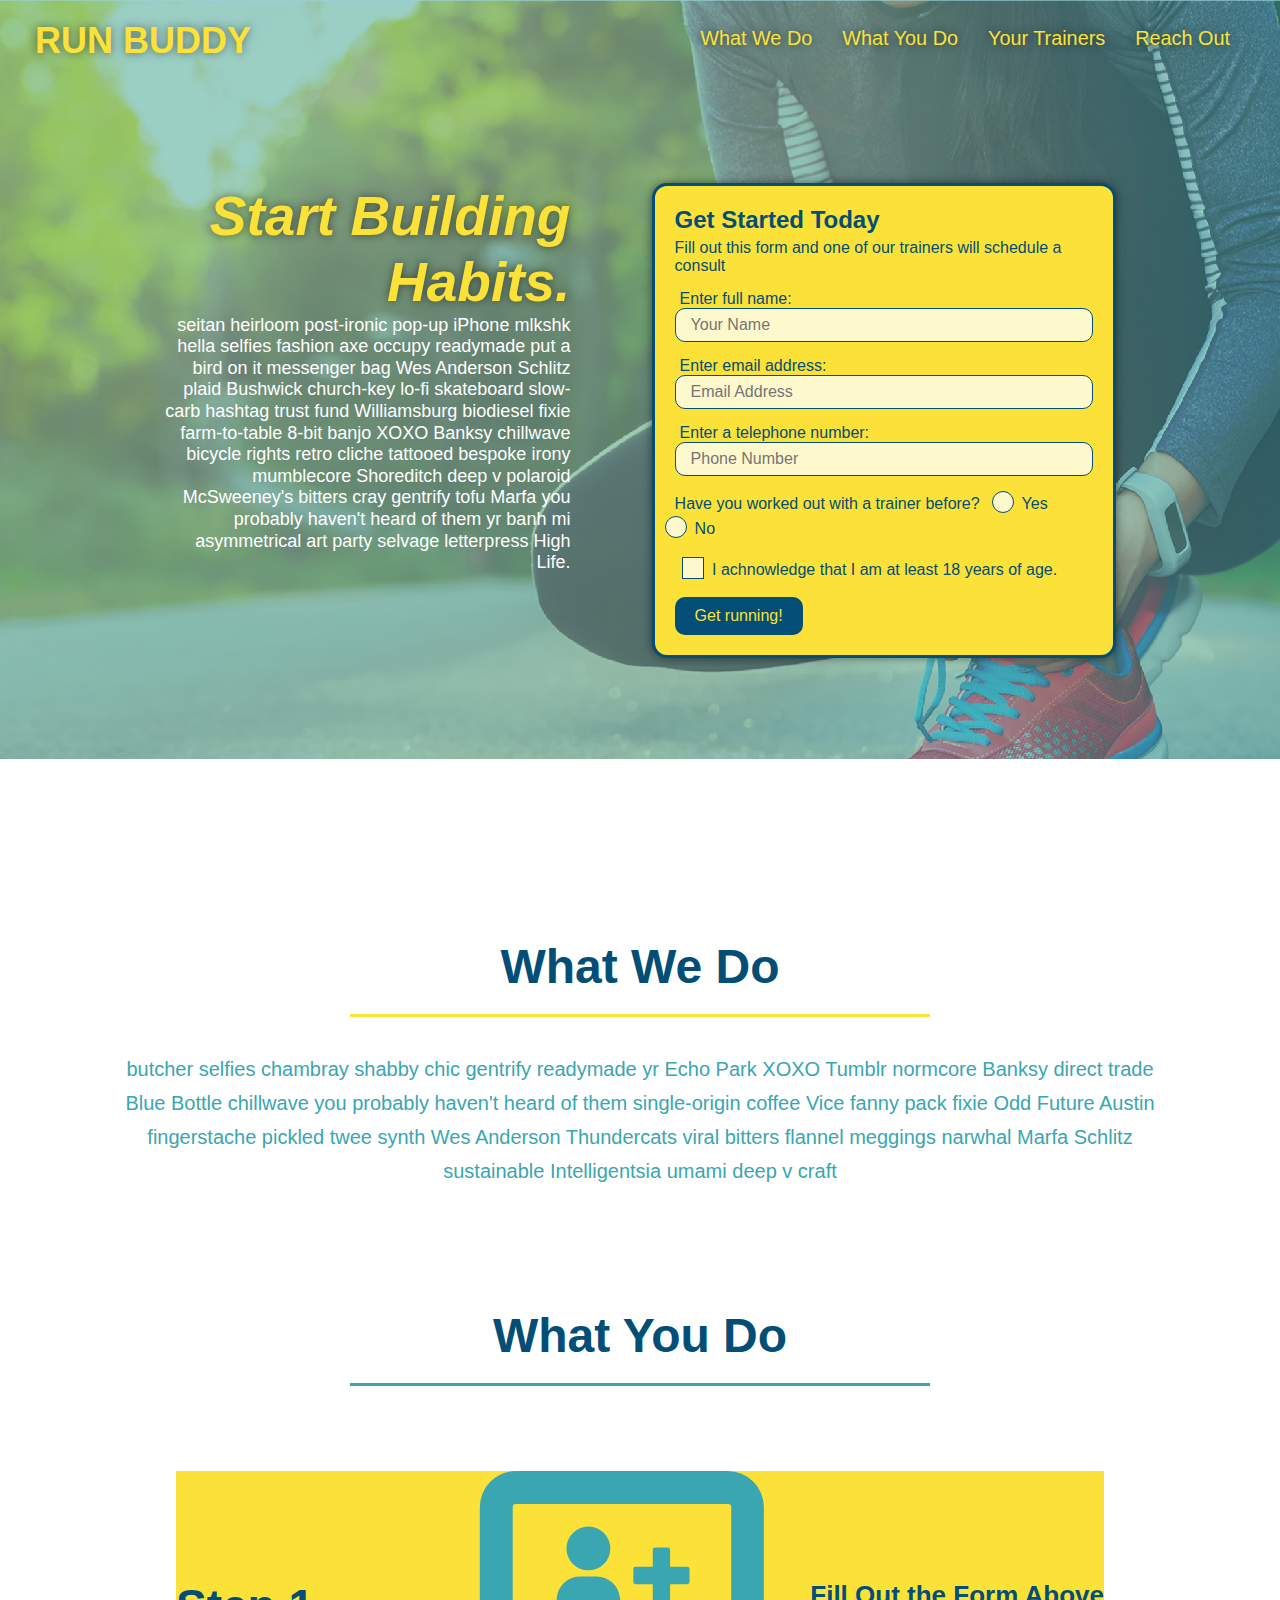
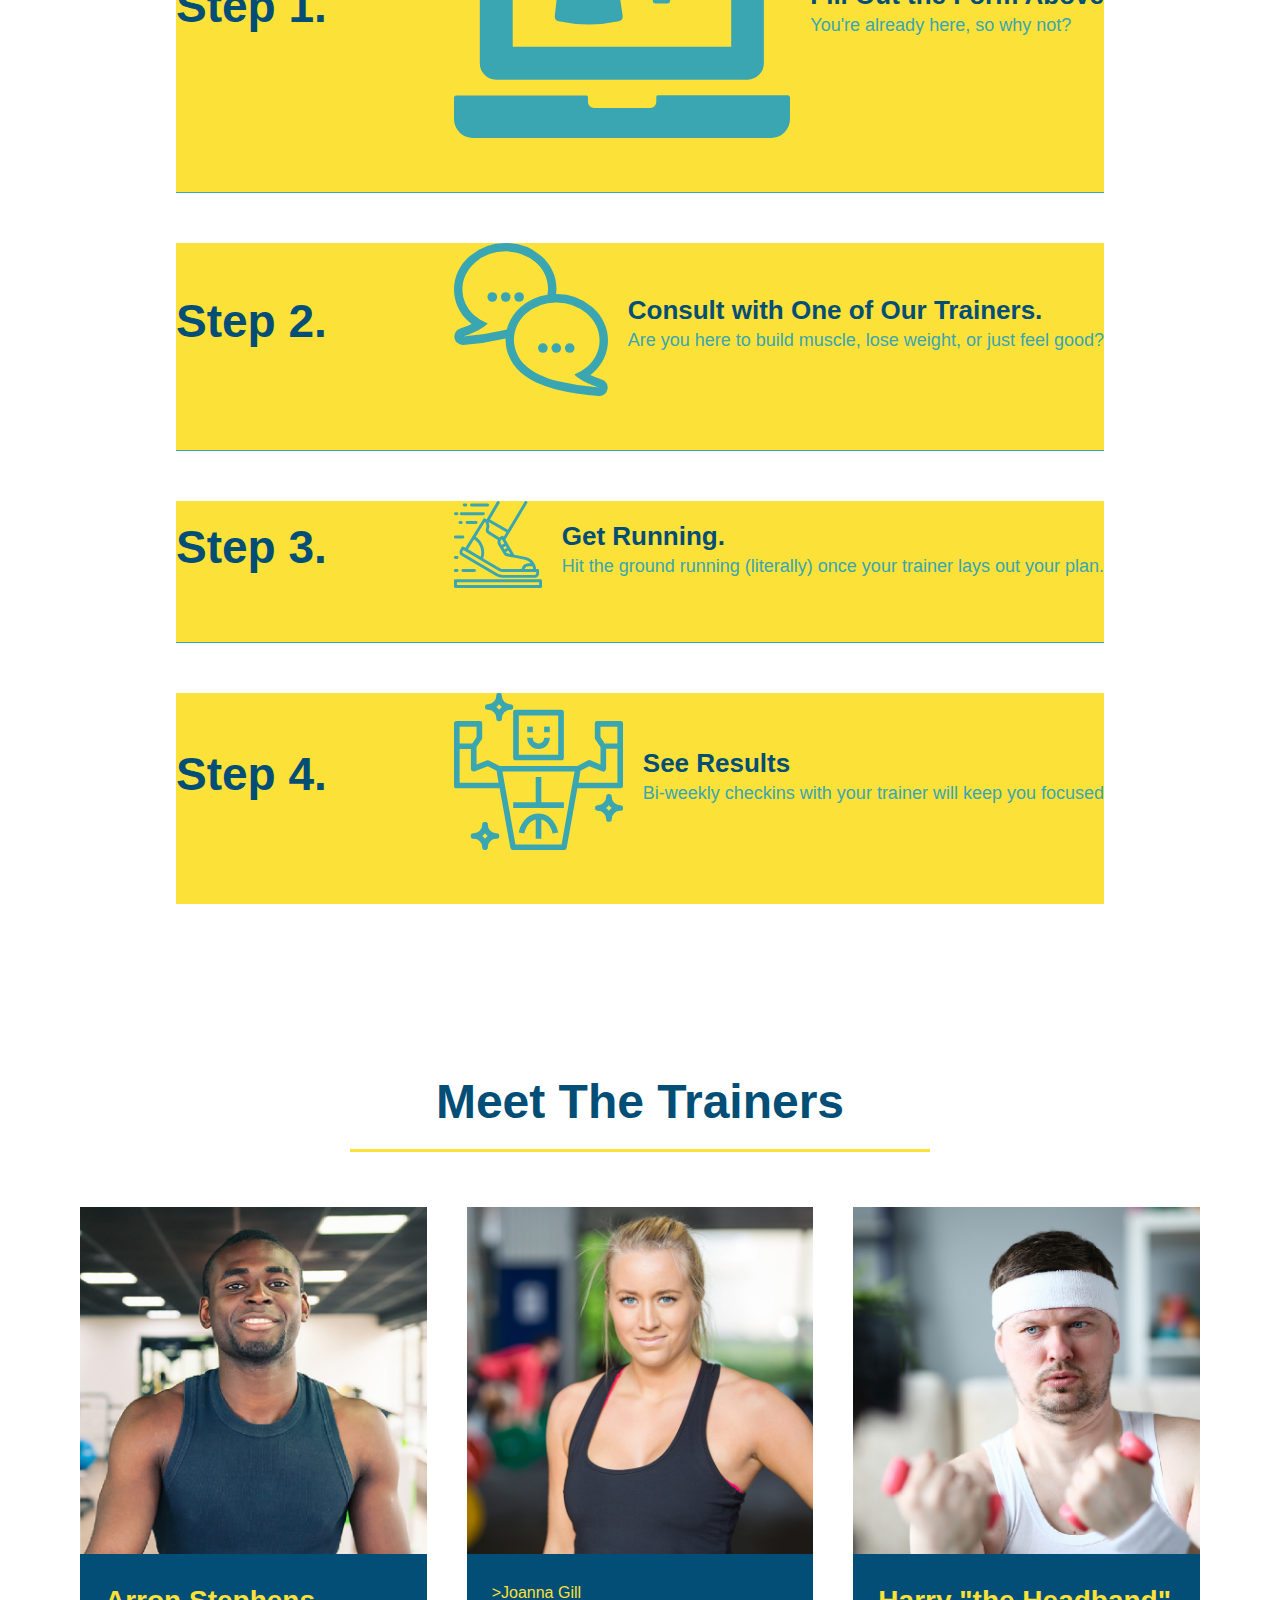
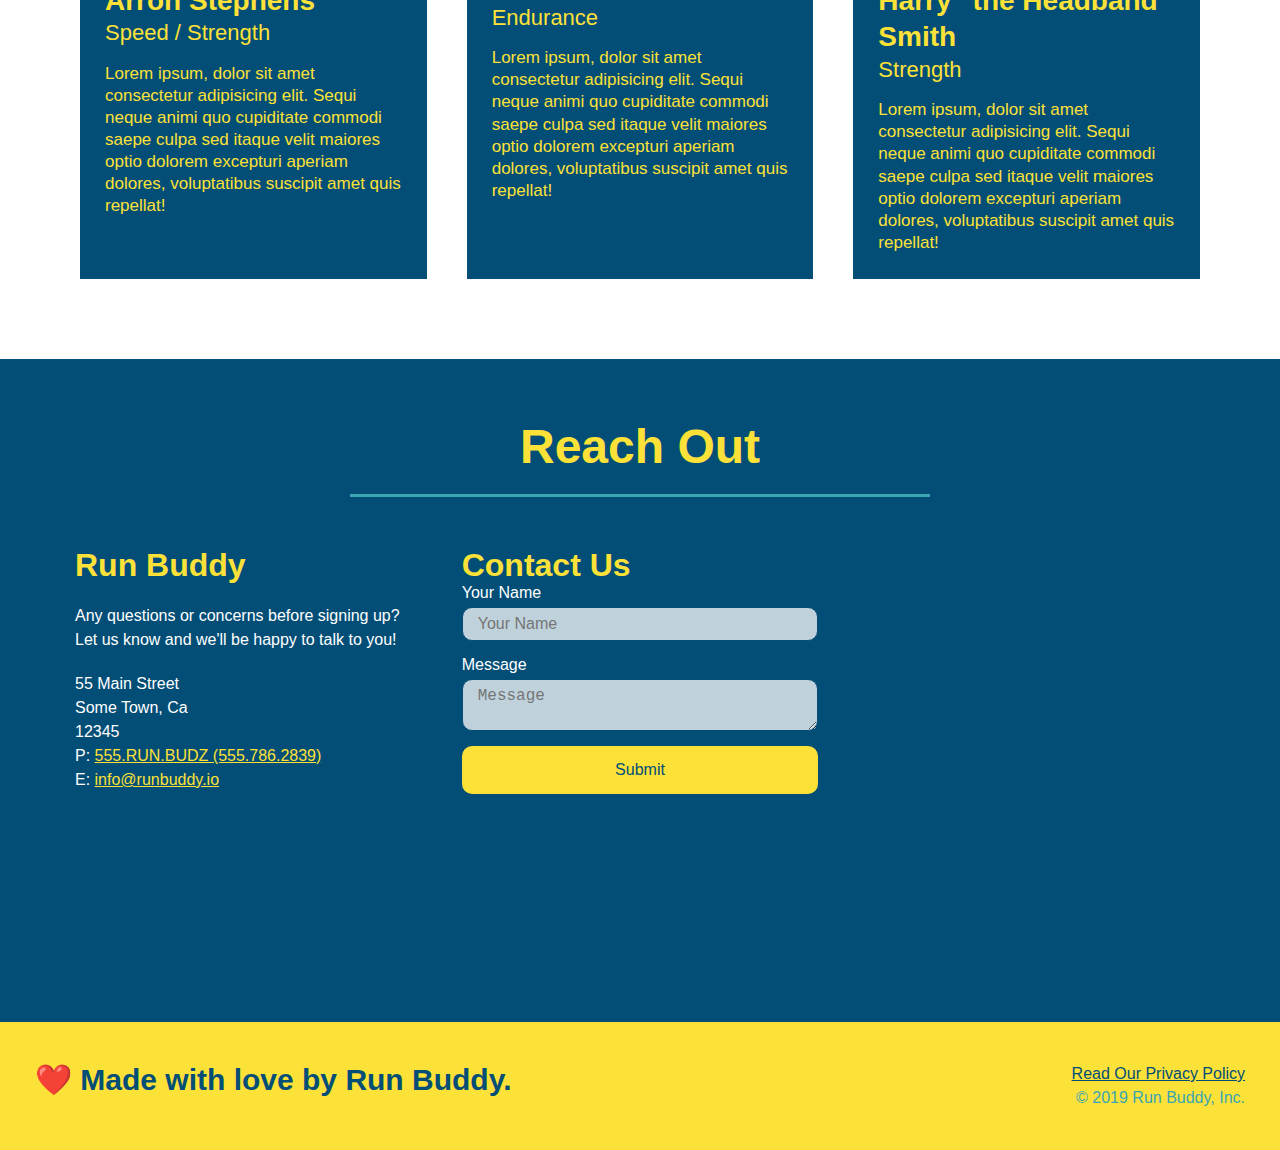
<file: index.html>
<!DOCTYPE html>
<html lang="en">
    <Head>
        <meta name="viewport" content="width=device-width, initial-scale=1.0" />
        <link rel="stylesheet" href="./assets/css/style.css" />
        <meta charset="UTF-8" />
        <title>Run Buddy</title>
    </Head>
    <body>
        <!-- navigation-->
        <header>
        <h1>
            <a href="/">RUN BUDDY</a>
        </h1>
        <nav>
            <!-- Unordered list element -->
            <ul>
                <!-- List item element-->
                <li>
                    <!-- Anchor element -->
                    <a href="#what-we-do">What We Do</a>
                </li>
                <li>
                    <a href="#what-you-do">What You Do</a>
                </li>
                <li>
                    <a href="#your-trainers">Your Trainers</a>
                </li>
                <li>
                    <a href="#reach-out">Reach Out</a>
                </li>
            </ul>
        </nav>
        </header>

        <!-- hero section -->
        <section class="hero">
            <div class="hero-cta">
                <h2>Start Building Habits.</h2>
                <p>
                    seitan heirloom post-ironic pop-up iPhone mlkshk hella selfies fashion axe occupy readymade put a bird on it messenger bag Wes Anderson Schlitz plaid Bushwick church-key lo-fi skateboard slow-carb hashtag trust fund Williamsburg biodiesel fixie farm-to-table 8-bit banjo XOXO Banksy chillwave bicycle rights retro cliche tattooed bespoke irony mumblecore Shoreditch deep v polaroid McSweeney's bitters cray gentrify tofu Marfa you probably haven't heard of them yr banh mi asymmetrical art party selvage letterpress High Life.
                </p>
            </div>
            <div class="hero-form">
                <h3>Get Started Today</h3>
                <p>Fill out this form and one of our trainers will schedule a consult</p>
                <!-- Add form element -->
                <form>
                    <label for="name">Enter full name:</label>
                    <input type="text" placeholder="Your Name" name="name" id="name" class="form-input" />
                    <label for="email">Enter email address:</label>
                    <input type="email" placeholder="Email Address" name="email" id="email" class="form-input"/>
                    <label for="phone">Enter a telephone number:</label>
                    <input type="tel" placeholder="Phone Number" name="phone" id="phone" class="form-input"/>
                    <p>
                        Have you worked out with a trainer before?
                        <span class="radio-wrapper">
                        <input type="radio" name="trainer-confirm" id="trainer-yes" />
                        <label Label for="trainer-yes">Yes</label>
                    </span>
                        <span class="radio-wrapper">
                        <input type="radio" name="trainer-confirm" id="Trainer-no" />
                        <label for="trainer-no">No</label>
                        </span>
                    </p>
                    <p>
                        <span class="checkbox-wrapper">
                        <input type="checkbox" name="age-confirm" id="checkbox" />
                        <label for="checkbox" >
                            I achnowledge that I am at least 18 years of age.
                        </label>
                        </span>
                    </p>
                    <button type="submit">
                        Get running!
                    </button>
                </form>
            </div>
        </section>


    <!-- hero/jumbotron -->
    <section>
    </section>

    <!-- "what we do" section -->
    <section id="what-we-do" class="intro">
        <div class="flex-row">
            <h2 class="section-title primary-border">What We Do</h2>
        </div>
        <div class="flex-row">
        <p>
            butcher selfies chambray shabby chic gentrify readymade yr Echo Park XOXO Tumblr normcore Banksy direct trade Blue Bottle chillwave you probably haven't heard of them single-origin coffee Vice fanny pack fixie Odd Future Austin fingerstache pickled twee synth Wes Anderson Thundercats viral bitters flannel meggings narwhal Marfa Schlitz sustainable Intelligentsia umami deep v craft
        </p>
        </div>
    </section>

    <!-- "what you do" section -->
    <section id="what-you-do" class="steps">
        <div class="flex-row">
            <h2 class="section-title secondary-border">What You Do</h2>
        </div>

        <div class="step">
            <h3>Step 1.</h3>
            <div class="step-info">
                <div class="step-img">
                <img src="./assets/images/step-1.svg" alt="" />
            </div>
            <div class="step-text">
            <h4>Fill Out the Form Above</h4>
            <p>You're already here, so why not?</p>
            </div>
         </div>        
        </div>

        <div class="step">
            <h3>Step 2.</h3>
            <div class="step-info">
            <div class="step-img">
                <img src="./assets/images/step-2.svg" alt="" />
                </div>
            <div class="step-text">
                <h4>Consult with One of Our Trainers.</h4>
            <p>Are you here to build muscle, lose weight, or just feel good?</p>
            </div>
            </div>
        </div>

        <div class="step">
            <h3>Step 3.</h3>
            <div class="step-info">
                <div class="step-img">
                    <img src="./assets/images/step-3.svg" alt="" />
                </div>
                <div class="step-text">
            <h4>Get Running.</h4>
            <p>Hit the ground running (literally) once your trainer lays out your plan.</p>
            </div>
            </div>
        </div>

        <div class="step">
            <h3>Step 4.</h3>
            <div class="step-info">
                <div class="step-img">
                    <img src="./assets/images/step-4.svg" alt="" />
                </div>
                <div class="step-text">
            <h4>See Results</h4>
            <p>Bi-weekly checkins with your trainer will keep you focused</p>
            </div>
            </div>
        </div>
    </section>

    <!-- "meet the trainers" section -->
    <section id="your-trainers">
                <div class="flex-row">
                    <h2 class="section-title primary-border">
                    Meet The Trainers
                     </h2>
                </div>
                <div class="trainers">
                <article class="trainer">
                    <img src="./assets/images/trainer-1.jpg" alt="Arron Stephens in his workout clothes, ready to pump iron" />
                    <div class="trainer-bio">
                        <h3 class="trainer-name">Arron Stephens</h3>
                        <h4 class="trainer-role">Speed / Strength</h4>
                        <p>
                            Lorem ipsum, dolor sit amet consectetur adipisicing elit. Sequi neque animi quo cupiditate commodi saepe culpa sed 
                            itaque velit maiores optio dolorem excepturi aperiam dolores, voluptatibus suscipit amet quis repellat!
                        </p>
                    </div>
                </article>
                
            <!-- second trainer bio -->
                <article class="trainer">
                    <img src="./assets/images/trainer-2.jpg" alt="Joanna Gill cooling off after a workout" />
                    <div class="trainer-bio">
                         <h3 class="trainer-name"></h3>>Joanna Gill</h3>
                         <h4 class="trainer-role">Endurance</h4>
                         <p>
                             Lorem ipsum, dolor sit amet consectetur adipisicing elit. Sequi neque animi quo cupiditate commodi saepe culpa sed
                             itaque velit maiores optio dolorem excepturi aperiam dolores, voluptatibus suscipit amet quis repellat!
                         </p>
                    </div>
                </article>
  
            <!-- third trainer bio -->
                <article class="trainer">
                <img src="./assets/images/trainer-3.jpg" alt="Harry Smith wearing a headband and lifting comically small pink weights" />
                    <div class="trainer-bio">
                        <h3 class="trainer-name">Harry "the Headband" Smith</h3>
                        <h4 class="trainer-role">Strength</h4>
                        <p>
                            Lorem ipsum, dolor sit amet consectetur adipisicing elit. Sequi neque animi quo cupiditate commodi saepe culpa sed
                            itaque velit maiores optio dolorem excepturi aperiam dolores, voluptatibus suscipit amet quis repellat!
                        </p>
                    </div>
                </article>
                </div>
    </section>

    <!-- "reach out" section -->
    <section id="reach-out" class="contact">
        <div class="flex-row">
           <h2 class="section-title secondary-border">Reach Out</h2>
        </div>
        <div class="contact-info">
            <div>
              <h3>Run Buddy</h3>
              <p>
                Any questions or concerns before signing up?
                <br />
                Let us know and we'll be happy to talk to you!
              </p>
          
              <address>
                55 Main Street <br />
                Some Town, Ca <br />
                12345 <br />
                P: <a href="tel:555.786.2839">555.RUN.BUDZ (555.786.2839)</a><br />
                E: <a href="mailto://info@runbuddy.io">info@runbuddy.io</a>
              </address>
          
            </div>
          
            <div class="contact-form">
              <h3>Contact Us</h3>
              <form>
                <label for="contact-name">Your Name</label>
                <input type="text" id="contact-name" placeholder="Your Name" />
          
                <label for="contact-message">Message</label>
                <textarea id="contact-message" placeholder="Message"></textarea>
          
                <button type="submit">Submit</button>
              </form>
            </div>
          
            <iframe
              src="https://www.google.com/maps/embed?pb=!1m14!1m12!1m3!1d12182.30520634488!2d-74.0652613!3d40.2407219!2m3!1f0!2f0!3f0!3m2!1i1024!2i768!4f13.1!5e0!3m2!1sen!2sus!4v1561060983193!5m2!1sen!2sus"
              frameborder="0" style="border:0" allowfullscreen></iframe>
          
          </div>
    </section>

    <!-- footer -->
    <footer>
        <h2>❤️ Made with love by Run Buddy.</h2>
        <div>
            <a href="./privacy-policy.html">Read Our Privacy Policy</a><br/>
            &copy; 2019 Run Buddy, Inc.
        </div>
    </footer>
    </body>
</html>
</file>
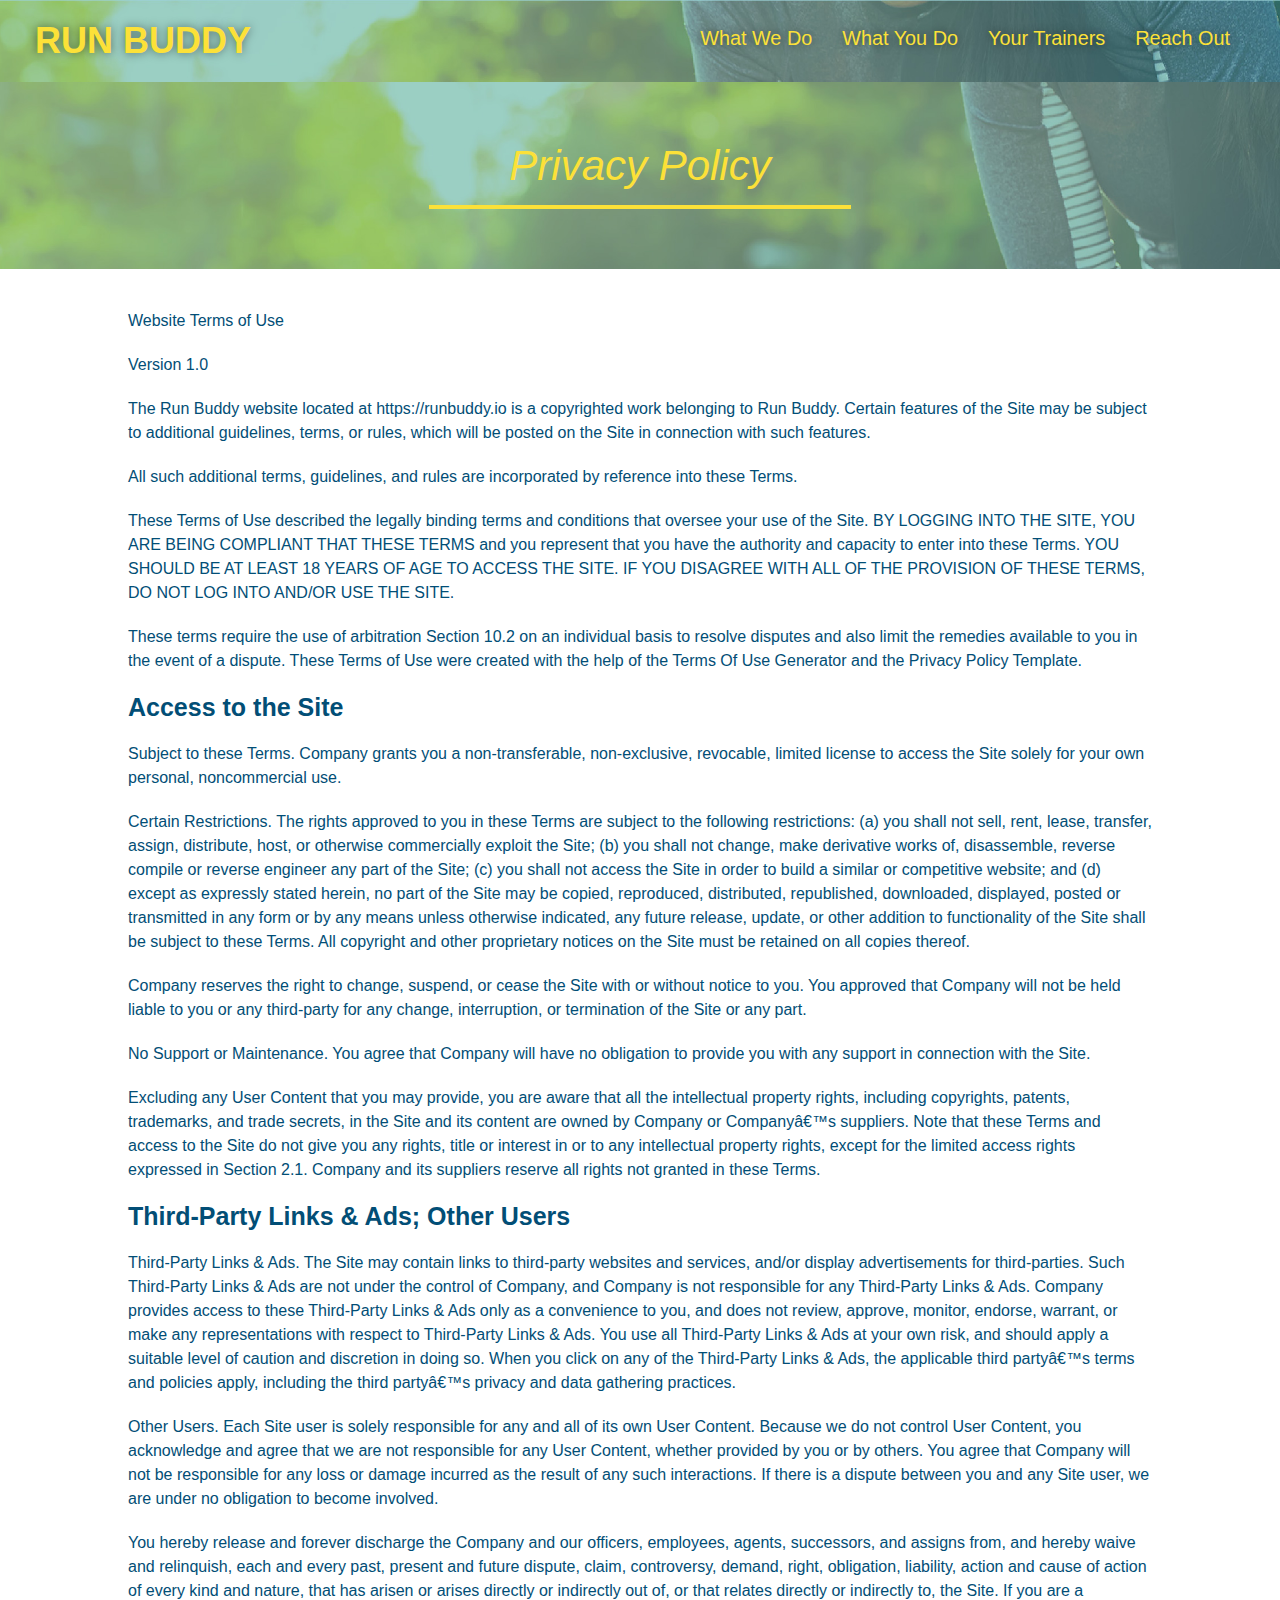
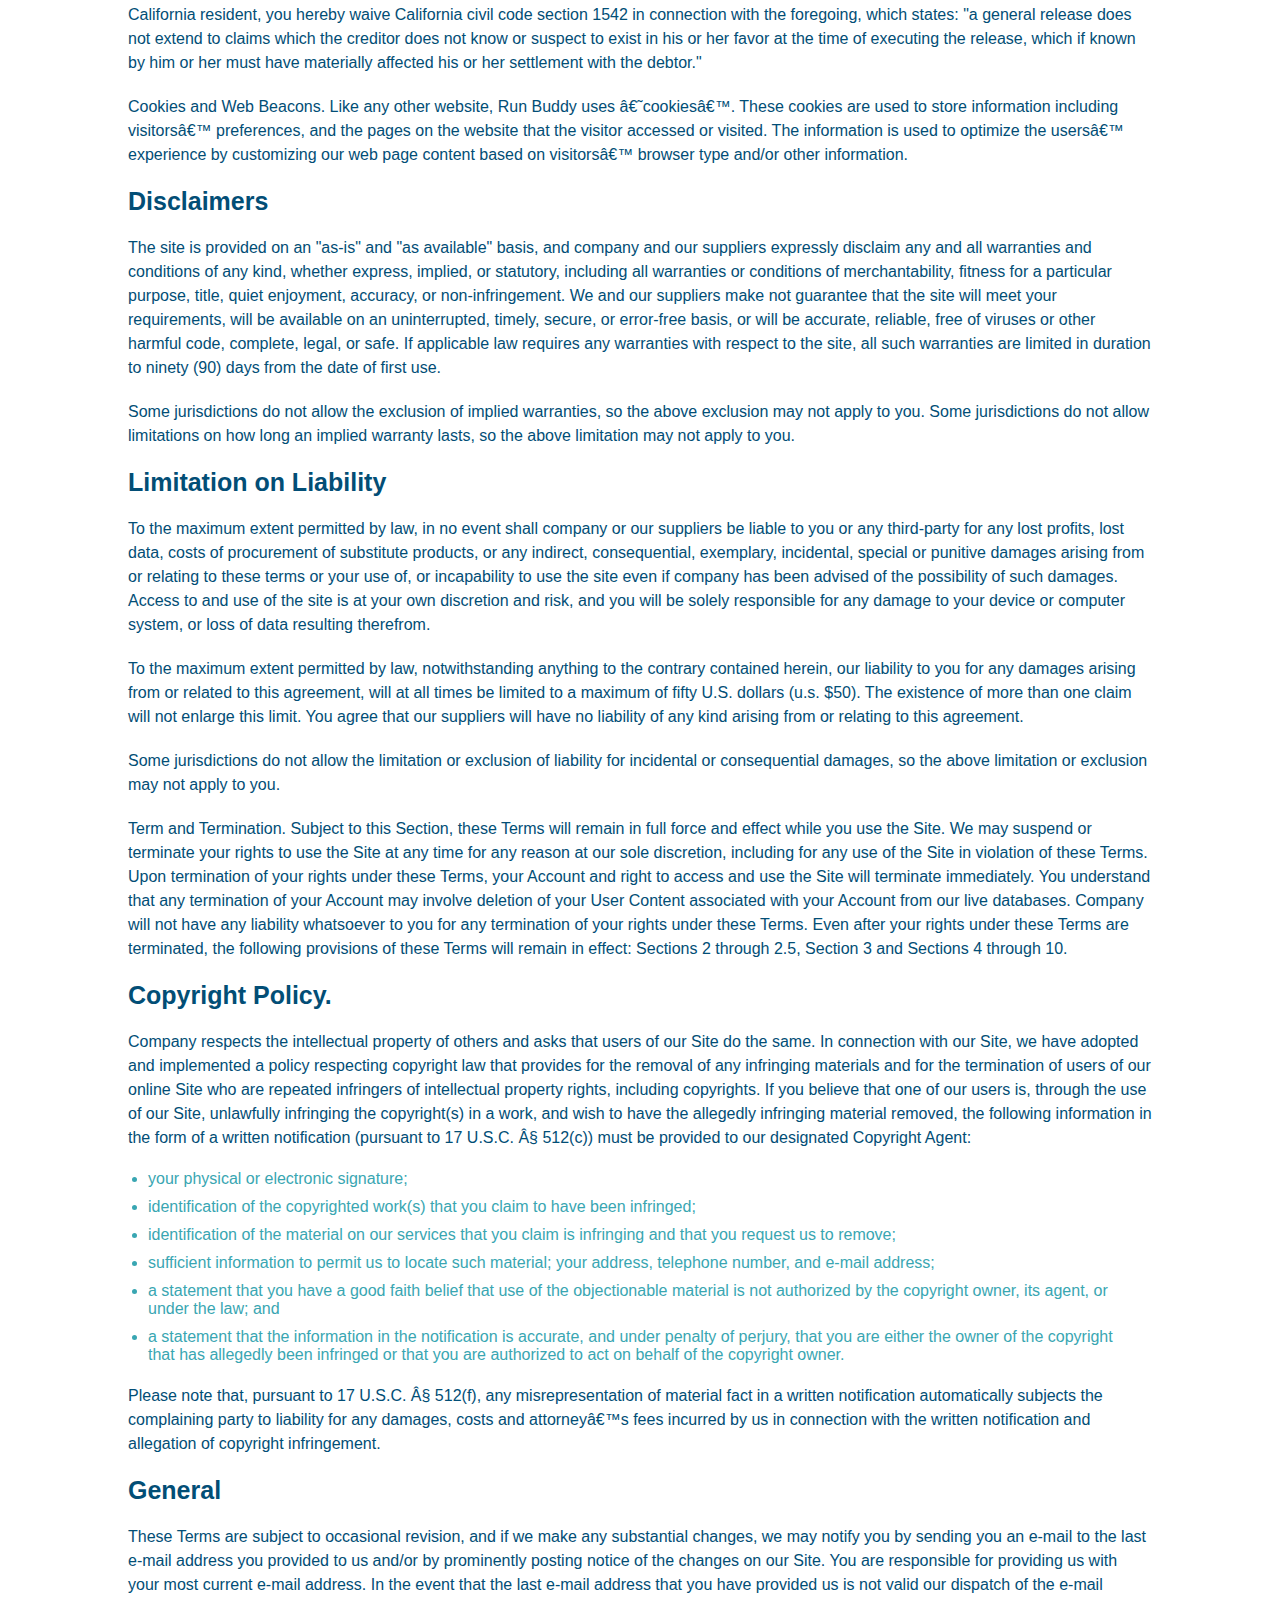
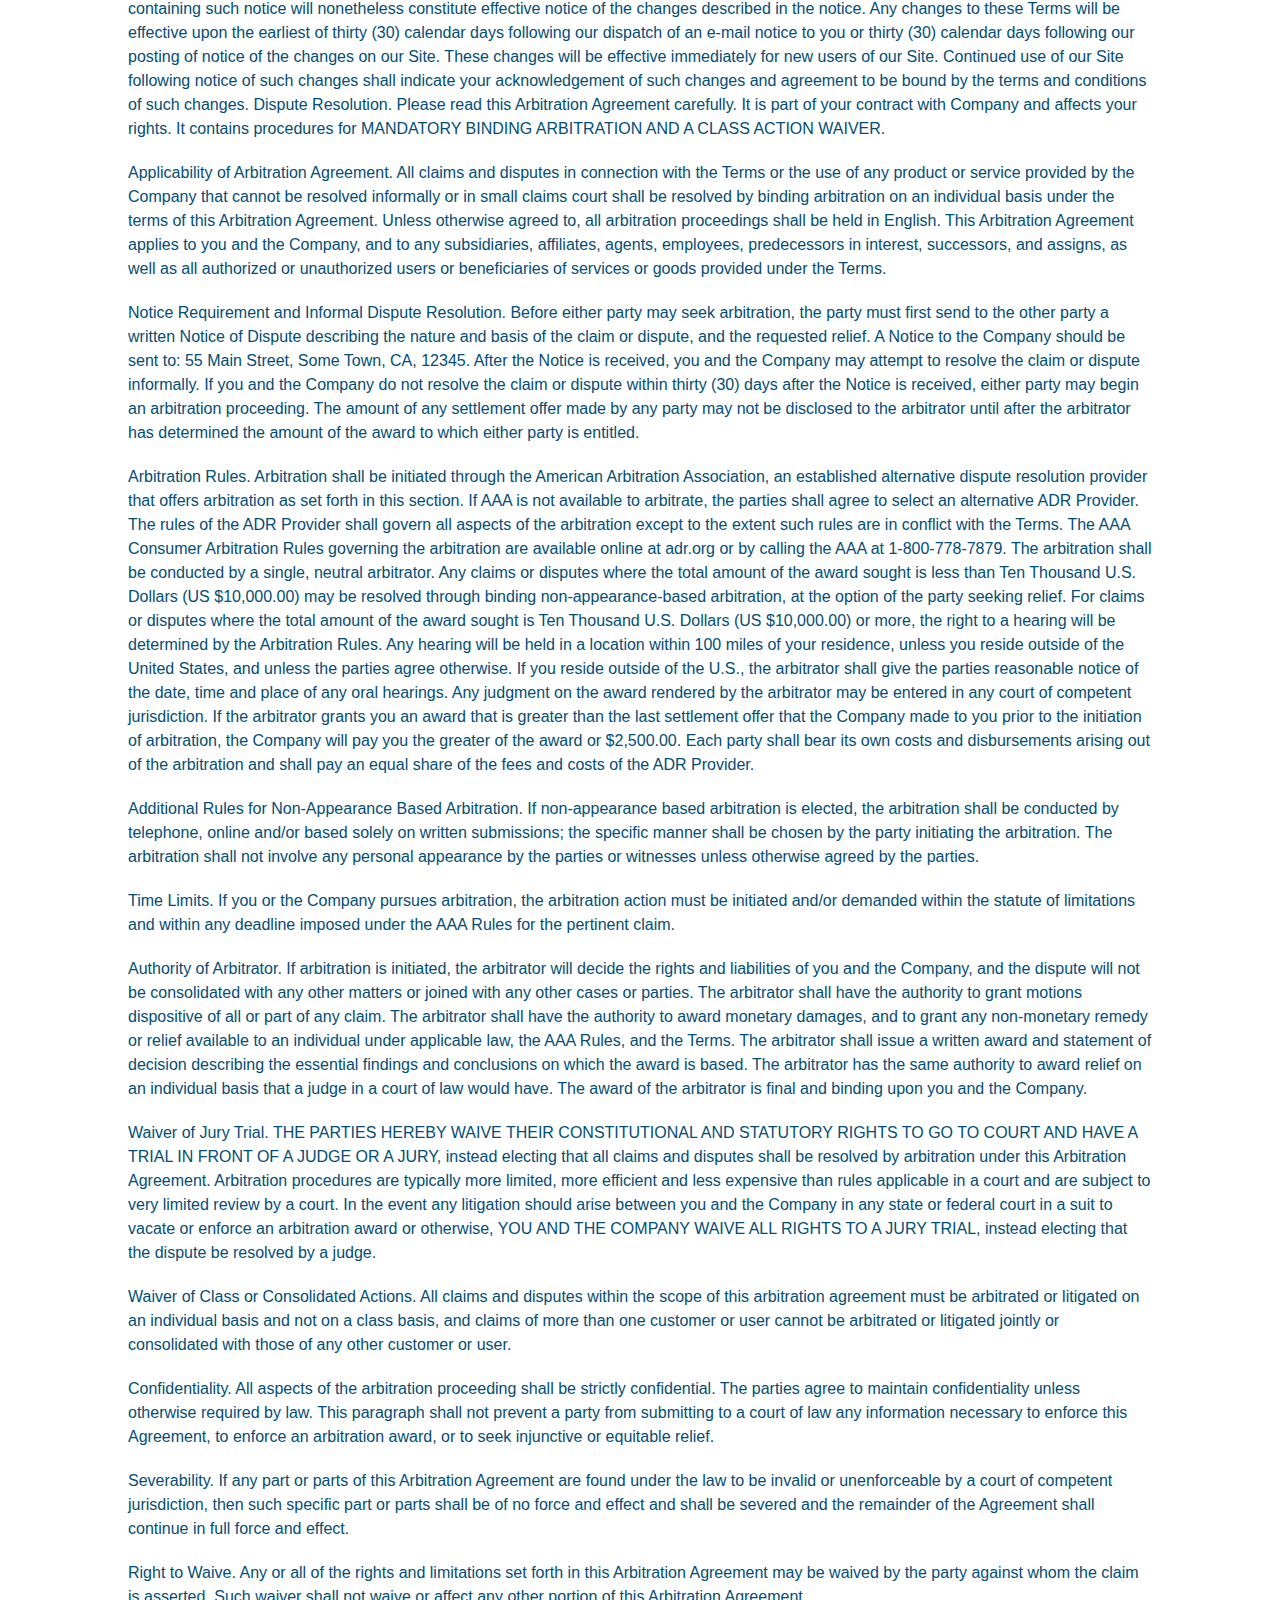
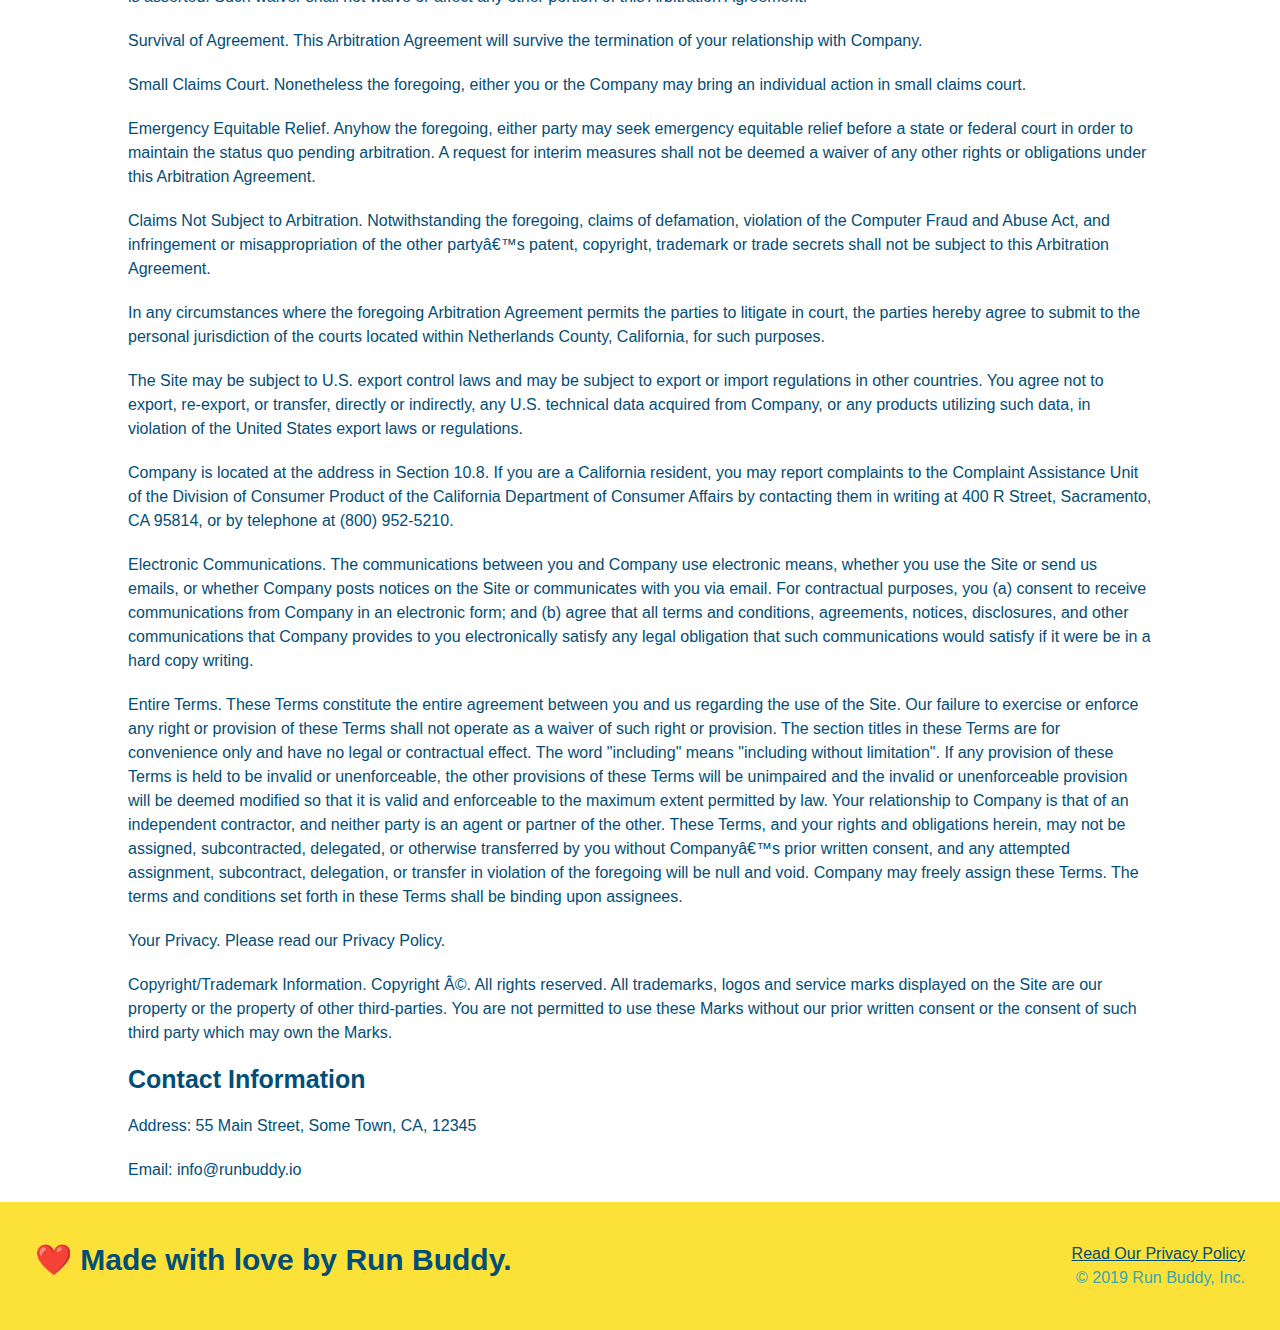
<file: privacy-policy.html>
<!DOCTYPE html>
<html lang="en">
    <head>
        <meta name="viewport" content="width=device-width, initial-scale=1.0" />
        <meta charset="UTF-8" />
        <title>Privacy Policy - Run Buddy</title>
        <link rel="stylesheet" href="./assets/css/style.css" />
        <link rel="stylesheet" href="./assets/css/secondary-styles.css" />
    </head>
    <body>
        <header>
            <h1>
                <a href="/">RUN BUDDY</a>
            </h1>
            <nav>
                <!-- Unordered list element -->
                <ul>
                    <!-- List item element-->
                    <li>
                        <!-- Anchor element -->
                        <a href="./index.html#what-we-do">What We Do</a>
                    </li>
                    <li>
                        <a href="./index.html#what-you-do">What You Do</a>
                    </li>
                    <li>
                        <a href="./index.html#your-trainers">Your Trainers</a>
                    </li>
                    <li>
                        <a href="./index.html#reach-out">Reach Out</a>
                    </li>
                </ul>
            </nav>
        </header>

        <section class="hero">
            <h2 class="page-title">
                Privacy Policy
            </h2>
        </section>

        <article class="secondary-content">
            <p>
                Website Terms of Use
              </p>
        
              <p>
                Version 1.0
              </p>
        
              <p>
                The Run Buddy website located at https://runbuddy.io is a copyrighted work belonging to Run Buddy. Certain
                features of the Site may be subject to additional guidelines, terms, or rules, which will be posted on the Site
                in connection with such features.
              </p>
        
              <p>
                All such additional terms, guidelines, and rules are incorporated by reference into these Terms.
              </p>
        
              <p>
                These Terms of Use described the legally binding terms and conditions that oversee your use of the Site. BY
                LOGGING INTO THE SITE, YOU ARE BEING COMPLIANT THAT THESE TERMS and you represent that you have the authority
                and capacity to enter into these Terms. YOU SHOULD BE AT LEAST 18 YEARS OF AGE TO ACCESS THE SITE. IF YOU
                DISAGREE WITH ALL OF THE PROVISION OF THESE TERMS, DO NOT LOG INTO AND/OR USE THE SITE.
              </p>
        
              <p>
                These terms require the use of arbitration Section 10.2 on an individual basis to resolve disputes and also
                limit the remedies available to you in the event of a dispute. These Terms of Use were created with the help of
                the Terms Of Use Generator and the Privacy Policy Template.
              </p>
        
              <h3>
                Access to the Site
              </h3>
        
              <p>
                Subject to these Terms. Company grants you a non-transferable, non-exclusive, revocable, limited license to
                access the Site solely for your own personal, noncommercial use.
              </p>
        
              <p>
                Certain Restrictions. The rights approved to you in these Terms are subject to the following restrictions: (a)
                you shall not sell, rent, lease, transfer, assign, distribute, host, or otherwise commercially exploit the Site;
                (b) you shall not change, make derivative works of, disassemble, reverse compile or reverse engineer any part of
                the Site; (c) you shall not access the Site in order to build a similar or competitive website; and (d) except
                as expressly stated herein, no part of the Site may be copied, reproduced, distributed, republished, downloaded,
                displayed, posted or transmitted in any form or by any means unless otherwise indicated, any future release,
                update, or other addition to functionality of the Site shall be subject to these Terms. All copyright and other
                proprietary notices on the Site must be retained on all copies thereof.
              </p>
        
              <p>
                Company reserves the right to change, suspend, or cease the Site with or without notice to you. You approved
                that Company will not be held liable to you or any third-party for any change, interruption, or termination of
                the Site or any part.
              </p>
        
              <p>
                No Support or Maintenance. You agree that Company will have no obligation to provide you with any support in
                connection with the Site.
              </p>
        
              <p>
                Excluding any User Content that you may provide, you are aware that all the intellectual property rights,
                including copyrights, patents, trademarks, and trade secrets, in the Site and its content are owned by Company
                or Companyâ€™s suppliers. Note that these Terms and access to the Site do not give you any rights, title or
                interest in or to any intellectual property rights, except for the limited access rights expressed in Section
                2.1. Company and its suppliers reserve all rights not granted in these Terms.
              </p>
        
              <h3>
                Third-Party Links & Ads; Other Users
              </h3>
        
              <p>
                Third-Party Links & Ads. The Site may contain links to third-party websites and services, and/or display
                advertisements for third-parties. Such Third-Party Links & Ads are not under the control of Company, and Company
                is not responsible for any Third-Party Links & Ads. Company provides access to these Third-Party Links & Ads
                only as a convenience to you, and does not review, approve, monitor, endorse, warrant, or make any
                representations with respect to Third-Party Links & Ads. You use all Third-Party Links & Ads at your own risk,
                and should apply a suitable level of caution and discretion in doing so. When you click on any of the
                Third-Party Links & Ads, the applicable third partyâ€™s terms and policies apply, including the third partyâ€™s
                privacy and data gathering practices.
              </p>
        
              <p>
                Other Users. Each Site user is solely responsible for any and all of its own User Content. Because we do not
                control User Content, you acknowledge and agree that we are not responsible for any User Content, whether
                provided by you or by others. You agree that Company will not be responsible for any loss or damage incurred as
                the result of any such interactions. If there is a dispute between you and any Site user, we are under no
                obligation to become involved.
              </p>
        
              <p>
                You hereby release and forever discharge the Company and our officers, employees, agents, successors, and
                assigns from, and hereby waive and relinquish, each and every past, present and future dispute, claim,
                controversy, demand, right, obligation, liability, action and cause of action of every kind and nature, that has
                arisen or arises directly or indirectly out of, or that relates directly or indirectly to, the Site. If you are
                a California resident, you hereby waive California civil code section 1542 in connection with the foregoing,
                which states: "a general release does not extend to claims which the creditor does not know or suspect to exist
                in his or her favor at the time of executing the release, which if known by him or her must have materially
                affected his or her settlement with the debtor."
              </p>
        
              <p>
                Cookies and Web Beacons. Like any other website, Run Buddy uses â€˜cookiesâ€™. These cookies are used to store
                information including visitorsâ€™ preferences, and the pages on the website that the visitor accessed or visited.
                The information is used to optimize the usersâ€™ experience by customizing our web page content based on visitorsâ€™
                browser type and/or other information.
              </p>
        
              <h3>
                Disclaimers
              </h3>
        
              <p>
                The site is provided on an "as-is" and "as available" basis, and company and our suppliers expressly disclaim
                any and all warranties and conditions of any kind, whether express, implied, or statutory, including all
                warranties or conditions of merchantability, fitness for a particular purpose, title, quiet enjoyment, accuracy,
                or non-infringement. We and our suppliers make not guarantee that the site will meet your requirements, will be
                available on an uninterrupted, timely, secure, or error-free basis, or will be accurate, reliable, free of
                viruses or other harmful code, complete, legal, or safe. If applicable law requires any warranties with respect
                to the site, all such warranties are limited in duration to ninety (90) days from the date of first use.
              </p>
        
              <p>
                Some jurisdictions do not allow the exclusion of implied warranties, so the above exclusion may not apply to
                you. Some jurisdictions do not allow limitations on how long an implied warranty lasts, so the above limitation
                may not apply to you.
              </p>
        
              <h3>
                Limitation on Liability
              </h3>
        
              <p>
                To the maximum extent permitted by law, in no event shall company or our suppliers be liable to you or any
                third-party for any lost profits, lost data, costs of procurement of substitute products, or any indirect,
                consequential, exemplary, incidental, special or punitive damages arising from or relating to these terms or
                your use of, or incapability to use the site even if company has been advised of the possibility of such
                damages. Access to and use of the site is at your own discretion and risk, and you will be solely responsible
                for any damage to your device or computer system, or loss of data resulting therefrom.
              </p>
        
              <p>
                To the maximum extent permitted by law, notwithstanding anything to the contrary contained herein, our liability
                to you for any damages arising from or related to this agreement, will at all times be limited to a maximum of
                fifty U.S. dollars (u.s. $50). The existence of more than one claim will not enlarge this limit. You agree that
                our suppliers will have no liability of any kind arising from or relating to this agreement.
              </p>
        
              <p>
                Some jurisdictions do not allow the limitation or exclusion of liability for incidental or consequential
                damages, so the above limitation or exclusion may not apply to you.
              </p>
        
              <p>
                Term and Termination. Subject to this Section, these Terms will remain in full force and effect while you use
                the Site. We may suspend or terminate your rights to use the Site at any time for any reason at our sole
                discretion, including for any use of the Site in violation of these Terms. Upon termination of your rights under
                these Terms, your Account and right to access and use the Site will terminate immediately. You understand that
                any termination of your Account may involve deletion of your User Content associated with your Account from our
                live databases. Company will not have any liability whatsoever to you for any termination of your rights under
                these Terms. Even after your rights under these Terms are terminated, the following provisions of these Terms
                will remain in effect: Sections 2 through 2.5, Section 3 and Sections 4 through 10.
              </p>
        
              <h3>
                Copyright Policy.
              </h3>
        
              <p>
                Company respects the intellectual property of others and asks that users of our Site do the same. In connection
                with our Site, we have adopted and implemented a policy respecting copyright law that provides for the removal
                of any infringing materials and for the termination of users of our online Site who are repeated infringers of
                intellectual property rights, including copyrights. If you believe that one of our users is, through the use of
                our Site, unlawfully infringing the copyright(s) in a work, and wish to have the allegedly infringing material
                removed, the following information in the form of a written notification (pursuant to 17 U.S.C. Â§ 512(c)) must
                be provided to our designated Copyright Agent:
              </p>
        
              <ul>
                <li>
                  your physical or electronic signature;
                </li>
                <li>
                  identification of the copyrighted work(s) that you claim to have been infringed;
                </li>
                <li>
                  identification of the material on our services that you claim is infringing and that you request us to remove;
                </li>
                <li>
                  sufficient information to permit us to locate such material; your address, telephone number, and e-mail
                  address;
                </li>
                <li>
                  a statement that you have a good faith belief that use of the objectionable material is not authorized by the
                  copyright owner, its agent, or under the law; and
                </li>
                <li>
                  a statement that the information in the notification is accurate, and under penalty of perjury, that you are
                  either the owner of the copyright that has allegedly been infringed or that you are authorized to act on
                  behalf of the copyright owner.
                </li>
              </ul>
        
              <p>
                Please note that, pursuant to 17 U.S.C. Â§ 512(f), any misrepresentation of material fact in a written
                notification automatically subjects the complaining party to liability for any damages, costs and attorneyâ€™s
                fees incurred by us in connection with the written notification and allegation of copyright infringement.
              </p>
        
              <h3>
                General
              </h3>
        
              <p>
                These Terms are subject to occasional revision, and if we make any substantial changes, we may notify you by
                sending you an e-mail to the last e-mail address you provided to us and/or by prominently posting notice of the
                changes on our Site. You are responsible for providing us with your most current e-mail address. In the event
                that the last e-mail address that you have provided us is not valid our dispatch of the e-mail containing such
                notice will nonetheless constitute effective notice of the changes described in the notice. Any changes to these
                Terms will be effective upon the earliest of thirty (30) calendar days following our dispatch of an e-mail
                notice to you or thirty (30) calendar days following our posting of notice of the changes on our Site. These
                changes will be effective immediately for new users of our Site. Continued use of our Site following notice of
                such changes shall indicate your acknowledgement of such changes and agreement to be bound by the terms and
                conditions of such changes. Dispute Resolution. Please read this Arbitration Agreement carefully. It is part of
                your contract with Company and affects your rights. It contains procedures for MANDATORY BINDING ARBITRATION AND
                A CLASS ACTION WAIVER.
              </p>
        
              <p>
                Applicability of Arbitration Agreement. All claims and disputes in connection with the Terms or the use of any
                product or service provided by the Company that cannot be resolved informally or in small claims court shall be
                resolved by binding arbitration on an individual basis under the terms of this Arbitration Agreement. Unless
                otherwise agreed to, all arbitration proceedings shall be held in English. This Arbitration Agreement applies to
                you and the Company, and to any subsidiaries, affiliates, agents, employees, predecessors in interest,
                successors, and assigns, as well as all authorized or unauthorized users or beneficiaries of services or goods
                provided under the Terms.
              </p>
        
              <p>
                Notice Requirement and Informal Dispute Resolution. Before either party may seek arbitration, the party must
                first send to the other party a written Notice of Dispute describing the nature and basis of the claim or
                dispute, and the requested relief. A Notice to the Company should be sent to: 55 Main Street, Some Town, CA,
                12345. After the Notice is received, you and the Company may attempt to resolve the claim or dispute informally.
                If you and the Company do not resolve the claim or dispute within thirty (30) days after the Notice is received,
                either party may begin an arbitration proceeding. The amount of any settlement offer made by any party may not
                be disclosed to the arbitrator until after the arbitrator has determined the amount of the award to which either
                party is entitled.
              </p>
        
              <p>
                Arbitration Rules. Arbitration shall be initiated through the American Arbitration Association, an established
                alternative dispute resolution provider that offers arbitration as set forth in this section. If AAA is not
                available to arbitrate, the parties shall agree to select an alternative ADR Provider. The rules of the ADR
                Provider shall govern all aspects of the arbitration except to the extent such rules are in conflict with the
                Terms. The AAA Consumer Arbitration Rules governing the arbitration are available online at adr.org or by
                calling the AAA at 1-800-778-7879. The arbitration shall be conducted by a single, neutral arbitrator. Any
                claims or disputes where the total amount of the award sought is less than Ten Thousand U.S. Dollars (US
                $10,000.00) may be resolved through binding non-appearance-based arbitration, at the option of the party seeking
                relief. For claims or disputes where the total amount of the award sought is Ten Thousand U.S. Dollars (US
                $10,000.00) or more, the right to a hearing will be determined by the Arbitration Rules. Any hearing will be
                held in a location within 100 miles of your residence, unless you reside outside of the United States, and
                unless the parties agree otherwise. If you reside outside of the U.S., the arbitrator shall give the parties
                reasonable notice of the date, time and place of any oral hearings. Any judgment on the award rendered by the
                arbitrator may be entered in any court of competent jurisdiction. If the arbitrator grants you an award that is
                greater than the last settlement offer that the Company made to you prior to the initiation of arbitration, the
                Company will pay you the greater of the award or $2,500.00. Each party shall bear its own costs and
                disbursements arising out of the arbitration and shall pay an equal share of the fees and costs of the ADR
                Provider.
              </p>
        
              <p>
                Additional Rules for Non-Appearance Based Arbitration. If non-appearance based arbitration is elected, the
                arbitration shall be conducted by telephone, online and/or based solely on written submissions; the specific
                manner shall be chosen by the party initiating the arbitration. The arbitration shall not involve any personal
                appearance by the parties or witnesses unless otherwise agreed by the parties.
              </p>
        
              <p>
                Time Limits. If you or the Company pursues arbitration, the arbitration action must be initiated and/or demanded
                within the statute of limitations and within any deadline imposed under the AAA Rules for the pertinent claim.
              </p>
        
              <p>
                Authority of Arbitrator. If arbitration is initiated, the arbitrator will decide the rights and liabilities of
                you and the Company, and the dispute will not be consolidated with any other matters or joined with any other
                cases or parties. The arbitrator shall have the authority to grant motions dispositive of all or part of any
                claim. The arbitrator shall have the authority to award monetary damages, and to grant any non-monetary remedy
                or relief available to an individual under applicable law, the AAA Rules, and the Terms. The arbitrator shall
                issue a written award and statement of decision describing the essential findings and conclusions on which the
                award is based. The arbitrator has the same authority to award relief on an individual basis that a judge in a
                court of law would have. The award of the arbitrator is final and binding upon you and the Company.
              </p>
        
              <p>
                Waiver of Jury Trial. THE PARTIES HEREBY WAIVE THEIR CONSTITUTIONAL AND STATUTORY RIGHTS TO GO TO COURT AND HAVE
                A TRIAL IN FRONT OF A JUDGE OR A JURY, instead electing that all claims and disputes shall be resolved by
                arbitration under this Arbitration Agreement. Arbitration procedures are typically more limited, more efficient
                and less expensive than rules applicable in a court and are subject to very limited review by a court. In the
                event any litigation should arise between you and the Company in any state or federal court in a suit to vacate
                or enforce an arbitration award or otherwise, YOU AND THE COMPANY WAIVE ALL RIGHTS TO A JURY TRIAL, instead
                electing that the dispute be resolved by a judge.
              </p>
        
              <p>
                Waiver of Class or Consolidated Actions. All claims and disputes within the scope of this arbitration agreement
                must be arbitrated or litigated on an individual basis and not on a class basis, and claims of more than one
                customer or user cannot be arbitrated or litigated jointly or consolidated with those of any other customer or
                user.
              </p>
        
              <p>
                Confidentiality. All aspects of the arbitration proceeding shall be strictly confidential. The parties agree to
                maintain confidentiality unless otherwise required by law. This paragraph shall not prevent a party from
                submitting to a court of law any information necessary to enforce this Agreement, to enforce an arbitration
                award, or to seek injunctive or equitable relief.
              </p>
        
              <p>
                Severability. If any part or parts of this Arbitration Agreement are found under the law to be invalid or
                unenforceable by a court of competent jurisdiction, then such specific part or parts shall be of no force and
                effect and shall be severed and the remainder of the Agreement shall continue in full force and effect.
              </p>
        
              <p>
                Right to Waive. Any or all of the rights and limitations set forth in this Arbitration Agreement may be waived
                by the party against whom the claim is asserted. Such waiver shall not waive or affect any other portion of this
                Arbitration Agreement.
              </p>
        
              <p>
                Survival of Agreement. This Arbitration Agreement will survive the termination of your relationship with
                Company.
              </p>
        
              <p>
                Small Claims Court. Nonetheless the foregoing, either you or the Company may bring an individual action in small
                claims court.
              </p>
        
              <p>
                Emergency Equitable Relief. Anyhow the foregoing, either party may seek emergency equitable relief before a
                state or federal court in order to maintain the status quo pending arbitration. A request for interim measures
                shall not be deemed a waiver of any other rights or obligations under this Arbitration Agreement.
              </p>
        
              <p>
                Claims Not Subject to Arbitration. Notwithstanding the foregoing, claims of defamation, violation of the
                Computer Fraud and Abuse Act, and infringement or misappropriation of the other partyâ€™s patent, copyright,
                trademark or trade secrets shall not be subject to this Arbitration Agreement.
              </p>
        
              <p>
                In any circumstances where the foregoing Arbitration Agreement permits the parties to litigate in court, the
                parties hereby agree to submit to the personal jurisdiction of the courts located within Netherlands County,
                California, for such purposes.
              </p>
        
              <p>
                The Site may be subject to U.S. export control laws and may be subject to export or import regulations in other
                countries. You agree not to export, re-export, or transfer, directly or indirectly, any U.S. technical data
                acquired from Company, or any products utilizing such data, in violation of the United States export laws or
                regulations.
              </p>
        
              <p>
                Company is located at the address in Section 10.8. If you are a California resident, you may report complaints
                to the Complaint Assistance Unit of the Division of Consumer Product of the California Department of Consumer
                Affairs by contacting them in writing at 400 R Street, Sacramento, CA 95814, or by telephone at (800) 952-5210.
              </p>
        
              <p>
                Electronic Communications. The communications between you and Company use electronic means, whether you use the
                Site or send us emails, or whether Company posts notices on the Site or communicates with you via email. For
                contractual purposes, you (a) consent to receive communications from Company in an electronic form; and (b)
                agree that all terms and conditions, agreements, notices, disclosures, and other communications that Company
                provides to you electronically satisfy any legal obligation that such communications would satisfy if it were be
                in a hard copy writing.
              </p>
        
              <p>
                Entire Terms. These Terms constitute the entire agreement between you and us regarding the use of the Site. Our
                failure to exercise or enforce any right or provision of these Terms shall not operate as a waiver of such right
                or provision. The section titles in these Terms are for convenience only and have no legal or contractual
                effect. The word "including" means "including without limitation". If any provision of these Terms is held to be
                invalid or unenforceable, the other provisions of these Terms will be unimpaired and the invalid or
                unenforceable provision will be deemed modified so that it is valid and enforceable to the maximum extent
                permitted by law. Your relationship to Company is that of an independent contractor, and neither party is an
                agent or partner of the other. These Terms, and your rights and obligations herein, may not be assigned,
                subcontracted, delegated, or otherwise transferred by you without Companyâ€™s prior written consent, and any
                attempted assignment, subcontract, delegation, or transfer in violation of the foregoing will be null and void.
                Company may freely assign these Terms. The terms and conditions set forth in these Terms shall be binding upon
                assignees.
              </p>
        
              <p>
                Your Privacy. Please read our Privacy Policy.
              </p>
        
              <p>
                Copyright/Trademark Information. Copyright Â©. All rights reserved. All trademarks, logos and service marks
                displayed on the Site are our property or the property of other third-parties. You are not permitted to use
                these Marks without our prior written consent or the consent of such third party which may own the Marks.
              </p>
        
              <h3>
                Contact Information
              </h3>
        
              <p>
                Address: 55 Main Street, Some Town, CA, 12345
              </p>
        
              <p>
                Email: info@runbuddy.io
              </p> 
        </article>
        
            <!-- footer -->
        <footer>
            <h2>❤️ Made with love by Run Buddy.</h2>
                <div>
                <a href="#">Read Our Privacy Policy</a><br />
                &copy; 2019 Run Buddy, Inc.
                </div>
        </footer>
    </body>
</html>
</file>
<file: assets/css/style.css>
:root {
    --primary-color: #fce138;
    --secondary-color: #024e76;
    --tertiary-color: #39a6b2;
}

* {
    margin: 0;
    padding: 0;
    box-sizing: border-box;
}
body {
    /* more on this crazy alphanumerical value in a minute! */
    color: var(--tertiary-color);
    font-family: Helvetica, Arial, sans-serif;
  }

  /* apply styles to <header> */
  header {
      padding: 20px 35px;
      background-color: var(--tertiary-color);
      display: flex;
      justify-content: space-between;
      flex-wrap: wrap;
      position: -webkit-sticky;
      position: sticky;
      top: 0;
      background-image: url("../images/hero-bg.jpg");
      background-size: cover;
      background-position: center;
      background-attachment: fixed;
      background-position: 80%;
      z-index: 9999;
      
  }

  header h1 {
      font-weight: bold;
      font-size: 36px;
      color: var(--primary-color);
      margin: 0;
      text-shadow: 0 0 10px rgba(0, 0, 0, 0.5);
  }

  header a {
      text-decoration: none;
      color: var(--primary-color);
  }

  header nav {
      margin: 7px 0;
  }

  header nav ul {
      display: flex;
      flex-wrap: wrap;
      justify-content: space-between;
      align-items: center;
      list-style: none;
  }

  header nav ul li a {
      padding: 10px 15px;
      font-weight: lighter;
      font-size: 1.55vw;
      text-shadow: 0 0 10px rgba(0, 0, 0, 0.5);
  }

  footer {
      background: #fce138;
      width: 100%;
      padding: 40px 35px;
      display: flex;
      justify-content: space-between;
      flex-wrap: wrap;
  }

  footer h2 {
      color: var(--secondary-color);
      font-size: 30px;
      margin: 0;
  }

  footer div {
      line-height: 1.5;
      text-align: right;
  }

  footer a {
      color: var(--secondary-color);
  }

  section{
      padding: 60px;
  }

  /* Hero Style Start */
  .hero {
      background-image: url("../images/hero-bg.jpg");
      background-size: cover;
      background-position: center;
      display: flex;
      justify-content: center;
      flex-wrap: wrap;
      align-items: flex-start;
      background-attachment: fixed;
      background-position: 80%;
    }

    .hero-cta {
        width: 35%;
        text-align: right;
        margin: 3.5%;
        color: #fff;
        font-size: 18px;
        line-height: 1.2;
    }

    .hero-cta h2 {
        font-style: italic;
        font-size: 55px;
        color: #fce138;
        text-shadow: 0 0 10px rgba(0, 0, 0, 0.5);
    }
    /* Hero Style End */

    .hero-form {
        background-color: #fce138;
        padding: 20px;
        color: #024e76;
        border: solid 3px #024e76;
        width: 40%;
        margin: 3.5%;
        box-shadow: 0 0 10px rgba(0, 0, 0, 0.5);
        border-radius: 15px;
    }

    .hero-form h3 {
        font-size: 24px;
        margin: 0;
    }

    .hero-form p{
        margin: 5px 0 15px 0;
    }

    .form-input {
        border: 1px solid #024e76;
        display: block;
        padding: 7px 15px;
        font-size: 16px;
        color: #024e76;
        width: 100%;
        margin-bottom: 15px;
        border-radius: 10px;
        background-color: rgba(255, 255, 255, 0.75);
    }

    .form-input:focus {
        background-color: rgba(255, 255, 255, 1);
        outline: none;
    }

    .hero-form label {
        margin: 0 5px;
    }

    .hero-form button {
        color: #fce138;
        background-color: #024e76;
        border: none;
        padding: 10px 20px;
        font-size: 16px;
        border-radius: 10px;
    }

    .hero-form button:hover {
        background-color: #39a6b2;
    }

    .intro p {
        line-height: 1.7;
        color: #39a6b2;
        width: 89%;
        font-size: 20px;
        margin: 0 auto;
        text-align: center;
    }

    .step {
        background: #fce138;
        margin: 50px auto;
        padding-bottom: 50px;
        width: 80%;
        display: flex;
        flex-wrap: wrap;
        align-items: center;
        justify-content: space-between;
        border-bottom: 1px solid #39a6b2;
     }

     .step:last-child {
        border-bottom: none;
     }

    .section-title {
        font-size: 48px;
        color: #024e76;
        border-bottom: 3px solid;
        padding-bottom: 20px;
        text-align: center;
        margin: 0 auto 35px auto;
        width: 50%;
      }
      
      .primary-border {
        border-color: #fce138;
      }
      
      .secondary-border {
        border-color: #39a6b2;
      }


      .step h3 {
          color: #024e76;
          font-size: 46px;
          flex: 1 30%;
      }

      .step-info {
          flex: 2 70%;
          display: flex;
          flex-wrap: wrap;
          align-items: center;
      }

      .step-img {
          flex: 1 12%;
          margin-right: 20px;
      }

      .step-img img {
          max-width: 100%;
      }

      .step-text p {
          color: #39a6b2;
          font-size: 18px;
          flex: 12;
      }

      .step-text h4 {
          font-size: 26px;
          line-height: 1.5;
          color: #024e76;
      }

      .trainers {
          width: 100%;
          margin: 0 auto;
          display: flex;
          flex-wrap: wrap;
          justify-content: space-around;
      }

      .trainer {
          margin: 20px;
          flex: 1;
          background: #024e76;
          color: #fce138;
      }

      .trainer img {
          width: 100%;
      }

      .trainer-bio {
          padding: 25px;
          line-height: 1.3;
      }

      .text-left {
          text-align: left;
      }

      .text-right {
          text-align: right;
      }

      .trainer-bio h3 {
          font-size: 28px;
      }

      .trainer-bio h4 {
          font-weight: lighter;
          font-size: 22px;
          margin-bottom: 15px;
      }

      .trainer-bio p {
          font-size: 17px;
      }

      /* REACH OUT STYLES START */
      .contact {
          background: #024e76;
      }

      .contact h2 {
          color: #fce138;
      }

      .contact-info {
          display: flex;
          justify-content: space-between;
          flex-wrap: wrap;
      }

      .contact-info > * {
          flex: 1;
          margin: 15px;
      }

      .contact-info iframe {
          height: 400px;
      }

      .contact-info div {
          color: white;
      }

      .contact-info h3 {
          color: #fce138;
          font-size: 32px;
      }

      .contact-info p, 
      .contact-info address {
          margin: 20px 0;
          line-height: 1.5;
          font-size: 16px;
          font-style: normal;
      }

      .contact-info a {
          color: #fce138;
      }

      .contact-form input, .contact-form textarea {
          border: 1px solid #024e76;
          display: block;
          padding: 7px 15px;
          font-size: 16px;
          color: #024e76;
          width: 100%;
          margin-bottom: 15px;
          margin-top: 5px;
          border-radius: 10px;
          background-color: rgba(255, 255, 255, 0.75);
      }

      .contact-form input:focus, .contact-form textarea:focus {
          background-color:rgba(255, 255, 255, 1);
      }

      .contact-form button {
          width: 100%;
          border: none;
          background: #fce138;
          color: #024e76;
          text-align: center;
          padding: 15px 0;
          font-size: 16px;
          border-radius: 10px;
      }

      .contact-form button:hover {
          color: #fce138;
          background: #39a6b2;
      }

      .checkbox-wrapper input, .radio-wrapper input {
          opacity: 0;
      }

      .checkbox-wrapper label, .radio-wrapper label {
          position: relative;
          left: 10px;
          margin: 10px;
          line-height: 1.6;
      }

      .checkbox-wrapper label::before, .radio-wrapper label::before {
        content: "";
        height: 20px;
        width: 20px;
        background: rgba(255, 255, 255, 0.75);  
        border: 1px solid #024e76;  
        position: absolute;
        top: -4px;
        left: -30px;
      }

      .radio-wrapper label::before {
          border-radius: 50%;
      }

      .radio-wrapper label::after {
          content: "";
          width: 20px;
          height: 20px;
          border-radius: 50%;
          background: #024e76;
          position: absolute;
          left: -29px;
          top: -3px;
          background-image: radial-gradient(circle, #39a6b2, #024e76);
      }

      .checkbox-wrapper label::after {
          content: "";
          height: 6px;
          width: 14px;
          border-left: 2px solid #024e76;
          border-bottom: 2px solid #024e76;
          position: absolute;
          left: -26px;
          top: 1px;
          transform: rotate(-58deg);
      }

      .checkbox-wrapper input + label::after, 
      .radio-wrapper input + label::after {
        content: none;
      }
      
      .checkbox-wrapper input:checked + label::after, 
      .radio-wrapper input:checked + label::after {
        content: "";
      }

      .flex-row {
          display: flex;
      }

      /* REACH OUT STYLES END */

     /* MEDIA QUERY FOR SMALLER DESKTOP SCREENS AND SMALLER */
     @media screen and (max-width: 980px) {
        header {
            padding-bottom: 0;
            justify-content: center;
            position: relative;
        }

        header h1 {
            width: 100%;
            text-align: center;
        }

        header nav ul {
            margin-top: 20px;
            width: 100%;
            justify-content: center;
        }

        header nav ul li a {
            font-size: 20px;
        }

        header nav ul li a:hover {
            background: #fce138;
            color: #024e76;
            border-radius: 15px;
            text-shadow: none;
        }

        footer h2, footer div {
            text-align: center;
            width: 100%;
        }

        .hero-cta, .hero-form {
            width: 100%;
        }

        .hero-cta {
            text-align: center;
        }

        .section-title {
            width: 80%;
        }

        .trainer {
            flex: 0 70%;
        }

        .contact-info iframe{
            flex: 1 100%;
        }
     }

     /* MEDIA QUERY FOR TABLETS AND SMALLER */
     @media screen and (max-width: 768px) {
        section {
            padding: 30px 15px;
        }

        .step h3 {
            flex: 1 100%;
            text-align: center;
        }

        .step-info {
            flex: 2 100%;
            text-align: center;
            justify-content: center;
        }

        .step-img {
            flex: 0 32%;
            margin-right: 0;
            margin-top: 15px;
            margin-bottom: 15px;
        }

        .step-text {
            flex: 100%;
        }
         
     }

     /* MEDIA QUERY FOR MOBILE PHONES AND SMALLER */
     @media screen and (max-width: 575px) {
        .hero-form button {
            width: 100%;
        }

        .section-title {
            width: 95%;
        }

        .intro p {
            width: 100%;
        }

        .trainer {
            flex: 0 100%;
        }

        .contact-info {
            text-align: center;
        }

        .contact-info > * {
            flex: 0 100%;
        }

        .contact-form {
            order: 3;
        }
     }
</file>
<file: assets/css/secondary-styles.css>
.hero {
    background-position: bottom;
    height: auto;
    text-align: center;
    margin-bottom: 40px;
}

.page-title {
    color: #fce138;
    display: inline-block;
    border-bottom: 4px solid #fce138;
    padding: 0 80px 15px 80px;
    font-weight: normal;
    font-size: 42px;
    font-style: italic;
}

.secondary-content {
    width: 80%;
    margin: 0 auto;
    color: #024e76;
}

.secondary-content h3 {
    font-size: 25px;
    margin: 20px 0;
}

.secondary-content p {
    font-size: 16px;
    line-height: 1.5;
    margin: 20px 0;
}

.secondary-content ul {
    margin: 15px 20px;
}

.secondary-content li {
    color: #39a6b2;
    margin: 10px 0;
}
</file>
